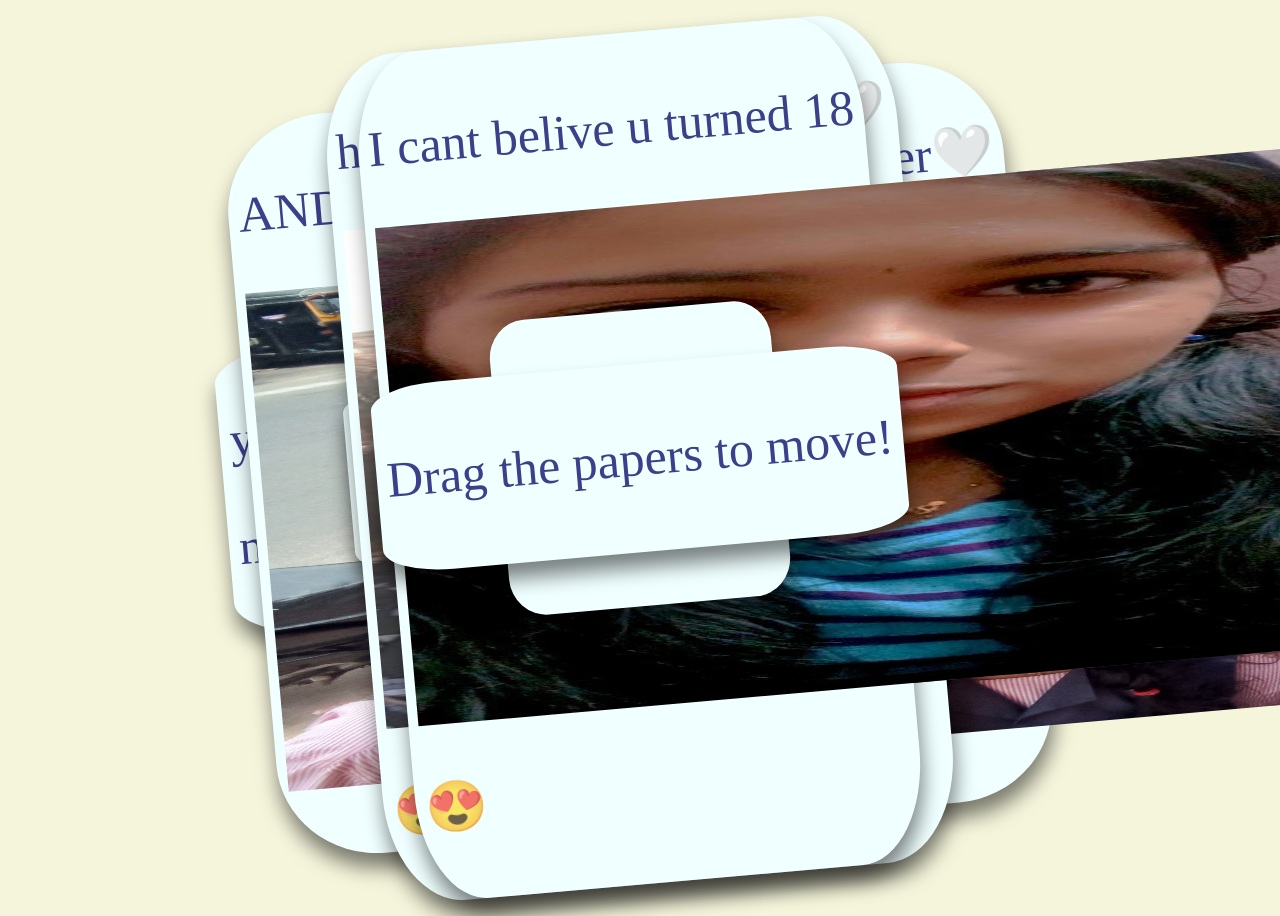
<file: index.html>
<!DOCTYPE html>
<html lang="en" >
<head>
  <meta charset="UTF-8">
  <title>KRISH- Drag Papers ❤️</title>
  <link rel='stylesheet' href='https://fonts.googleapis.com/css?family=Rancho&effect=shadow-multiple'><link rel="stylesheet" href="./style.css">

</head>
<body>
<!-- partial:index.partial.html -->
<!-- A pen by JEEVANSANAL  -->
<div class="paper heart">

</div>

  
<div class="paper image">
  <p> be happy and cool</p>
    <p>love uuu❤️ </p>
   
</div>

<div class="paper image">
  <p>WITH U</p>
   <p>I AM THE HAPPIEST EVER </p>

 
</div>

<div class="paper image">
  <p>BECAUSE</p>
   <p> </p>

 
</div>

<div class="paper red">
  <p class="p1"> you will be my besttest friend forever🤍 </p>
  <p class="p2">no matter what</p>
  </div>

  
<div class="paper image">
  <p</p>
  <img src="images/2.jpg" width="500" height="600" />
</div>


<div class="paper red">
  <p class="p1"> whoever comes to my life... </p>
  <p class="p2"></p>
  </div>


<div class="paper red">
  <p class="p1"> AND be my besttest friend forever🤍 </p>
  <img src="images/3.jpg" width="500" height="600" />

  <p class="p2"></p>
  </div>


<div class="paper red">
  <p class="p1"> be Always happy forever🤍 </p>
  <p class="p2"></p>
  </div>

<div class="paper red">
  <p class="p1"> happy BiRTHDay dii🤍🤍 </p>
  <img src="images/4.jpg" width="500" height="600" />
  <p class="p2">😍</p>
  </div>


<div class="paper red">
<p class="p1"> I cant belive u turned 18 </p>
<img src="images/1.jpg" width="500" height="600" />
<p class="p2">😍</p>
</div>

<div class="paper">
<p class="p1">hello krishhh </p>
  <p class="p1">🤍 <span style="color: red !important;">❤️</span></p>
</div>

<div class="paper">
<p class="p1">Drag the papers to move!</p>
</div>
<!-- partial -->
  <script  src="./script.js"></script>

</body>
</html>
</file>
<file: style.css>
@import url('https://fonts.googleapis.com/css2?family=Zeyada&display=swap');




body {
  height: 100vh;
  display: flex;
  align-items: center;
  justify-content: center;

  background-size: 1000px;
  background-color: beige;
  background-image: url("https://www.psdgraphics.com/file/2016/red-roses-illustration.png");
  background-position: center center;
}

.paper {
 background-color: azure;
  background-size: 45px;
  background-position: center center;
  padding: 15px 10px;
  border: black;
  border-radius: 13%;
  border-color: black;
/*  min-width: 800px; */
  
  transform: rotateZ(-5deg);
  box-shadow: 1px 15px 20px 0px rgba(0,0,0,0.5);
  
  position: absolute;
}

.paper.heart {
  
  position: relative;
  
  width: 500px;
  height: 250px;
  padding: 0;
  border-radius: 50%;
}

.paper.image {
  padding: 50px;
}
.paper.image p {
  font-size: 10px;
}

img {
  max-height: 500px;
  width: 250%;
  user-select: none;
}

.paper.heart::after {
  content: "";
  background-image: url('https://s-media-cache-ak0.pinimg.com/736x/f1/b9/21/f1b921f78712ed176047d2b9a25fde4e.jpg');
  width: 100%;
  height: 100%;
  position: absolute;
  top: 0;
  left: 0;
  background-size: 150px;
  background-position: center center;
  background-repeat: no-repeat;
  opacity: 0.6;
}

p {
  font-family: 'zendaya';
  font-size: 50px;
  color: rgb(0,0,100);
  opacity: 0.75;
  user-select: none;
  
  // filter: drop-shadow(2px 1.5px 1px rgba(0,0,105,0.9));
}
</file>
